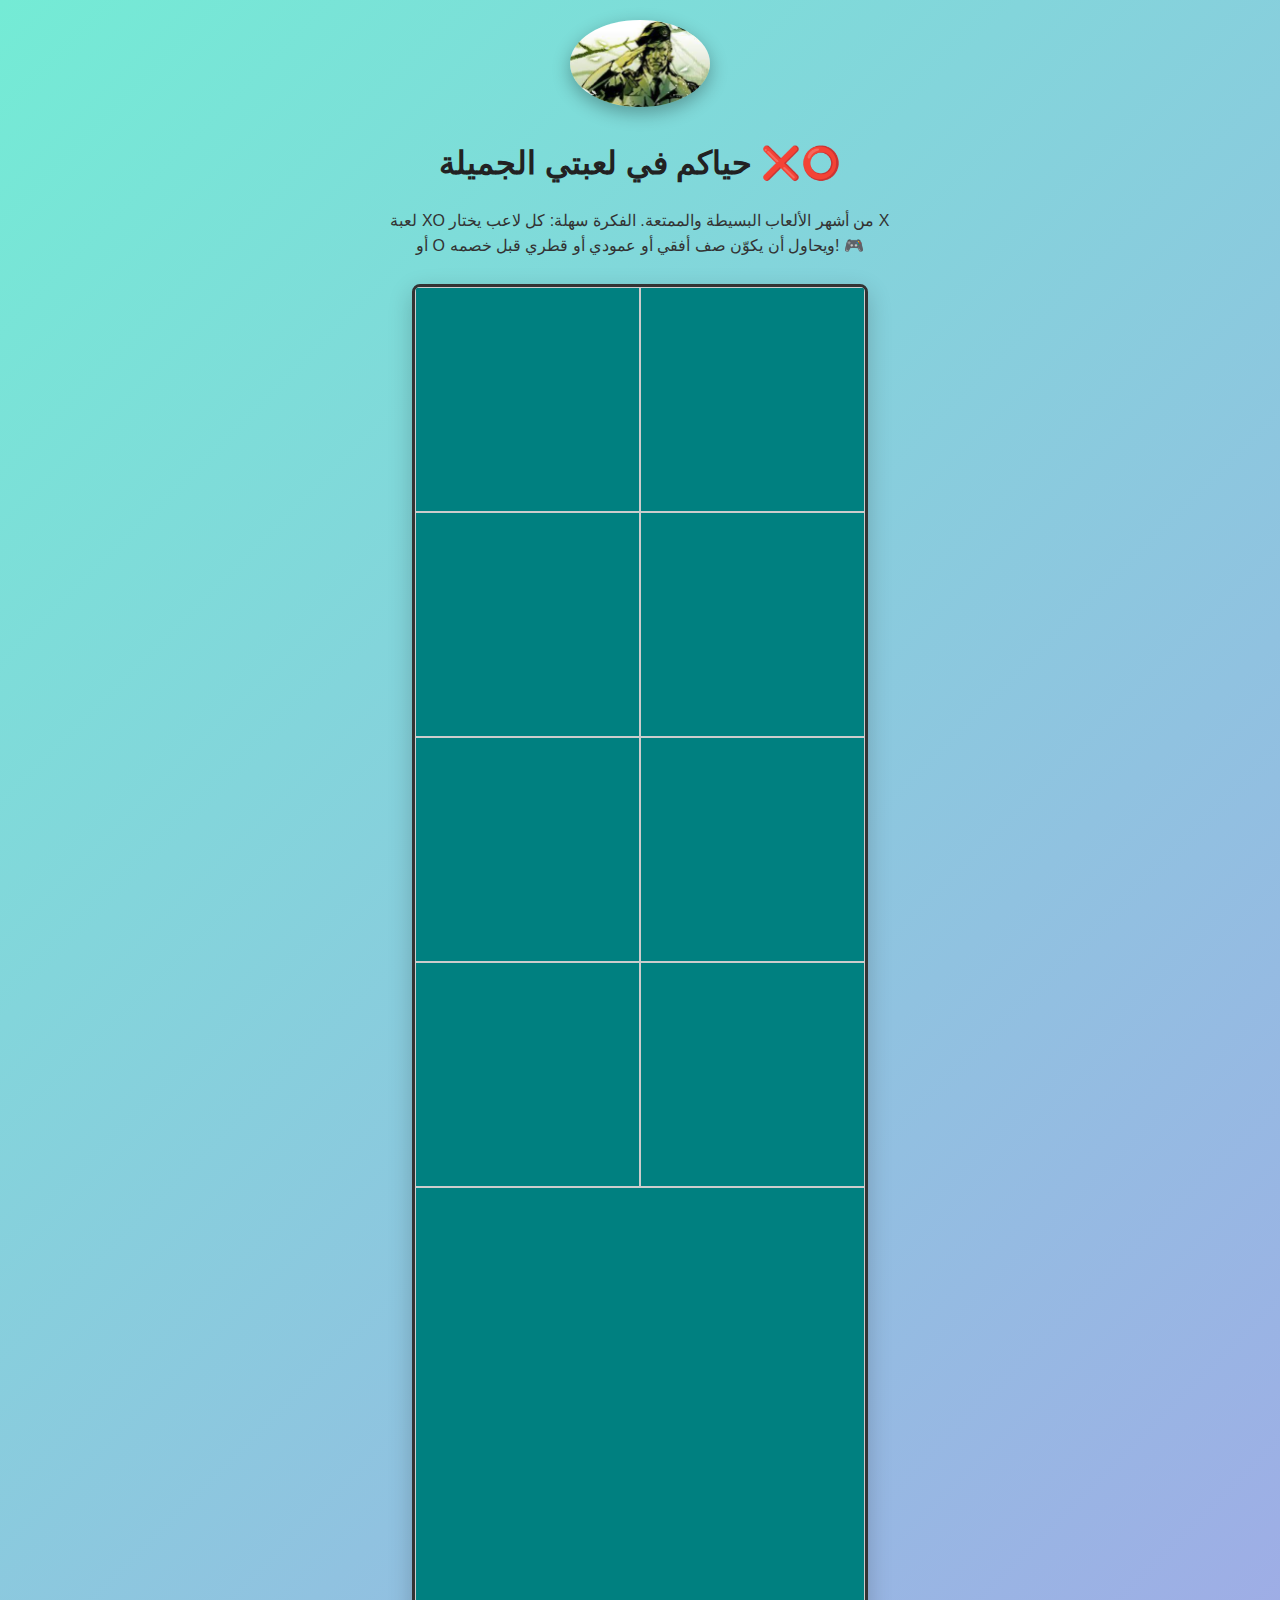
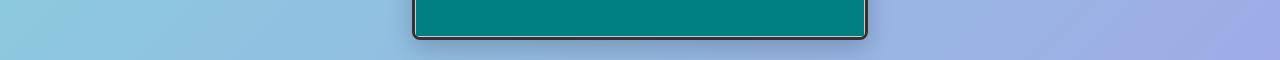
<file: index.html>
<!DOCTYPE html>
<html lang="en">
<head>
    <meta charset="UTF-8">
    <meta name="viewport" content="width=device-width, initial-scale=1.0">
    <title>Day 5 Classwork - XO Flexbox</title>
    <link rel="stylesheet" href="style.css">
</head>
<body>

    <img src="big boss.jpg" alt="Big Boss" class="intro-img">

    <h1>حياكم في لعبتي الجميلة ❌⭕</h1>
    <p class="intro-text">
        لعبة XO من أشهر الألعاب البسيطة والممتعة. الفكرة سهلة: كل لاعب يختار X أو O 
        ويحاول أن يكوّن صف أفقي أو عمودي أو قطري قبل خصمه! 🎮
    </p>

    <div class="container">
        <div class="box"></div>
        <div class="box"></div>
        <div class="box"></div>
        <div class="box"></div>
        <div class="box"></div>
        <div class="box"></div>
        <div class="box"></div>
        <div class="box"></div>
        <div class="box"></div>
    </div>

</body>
</html>
</file>
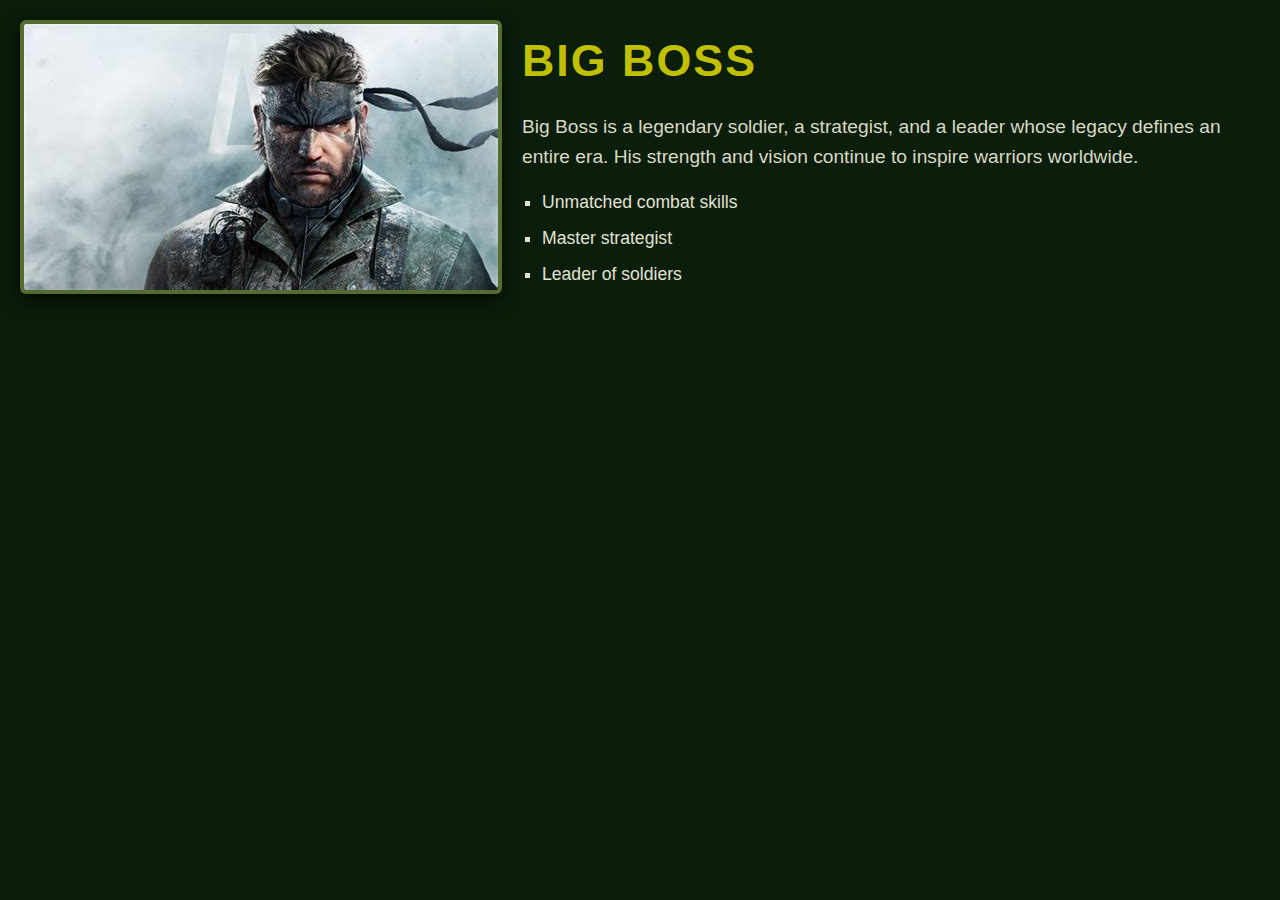
<file: ali/index.html>
<!DOCTYPE html>
<html lang="en">
<head>
  <meta charset="UTF-8">
  <meta name="viewport" content="width=device-width, initial-scale=1.0">
  <title>Big Boss</title>
  <link rel="stylesheet" href="style.css">
</head>
<body>
  <div class="container">
    <div class="image-section">
      <img src="BigBoss.jpg" alt="Big Boss">
    </div>
    <div class="text-section">
      <h1>Big Boss</h1>
      <p>
        Big Boss is a legendary soldier, a strategist, and a leader whose
        legacy defines an entire era. His strength and vision continue to
        inspire warriors worldwide.
      </p>
      <ul>
        <li>Unmatched combat skills</li>
        <li>Master strategist</li>
        <li>Leader of soldiers</li>
      </ul>
    </div>
  </div>
</body>
</html>
</file>
<file: style.css>
body {
    display: flex;
    flex-direction: column;
    align-items: center;
    justify-content: flex-start;
    min-height: 100vh;
    margin: 0;
    font-family: Arial, Helvetica, sans-serif;
    background: linear-gradient(135deg, #74ebd5, #9face6);
    color: #333;
    padding: 20px;
}

.intro-img {
    width: 140px;
    height: auto;
    border-radius: 50%;
    margin-bottom: 15px;
    box-shadow: 0 6px 18px rgba(0,0,0,0.3);
}

h1 {
    margin-bottom: 10px;
    font-size: 2rem;
    color: #222;
    text-align: center;
}

.intro-text {
    max-width: 500px;
    text-align: center;
    font-size: 1rem;
    margin-bottom: 25px;
    line-height: 1.6;
}

.container {
    width: 90vw;
    max-width: 450px;
    display: flex;
    flex-wrap: wrap;
    border: 3px solid #333;
    border-radius: 8px;
    background-color: rgba(255, 255, 255, 0.95);
    box-shadow: 0 8px 25px rgba(0,0,0,0.2);
    overflow: hidden;
}

.box {
    flex: 1 0 33%;       
    aspect-ratio: 1/1;   
    border: 1px solid #ccc;
    background-color: teal;
    transition: background-color 0.3s ease, transform 0.2s ease;
    cursor: pointer;
}

.box:hover {
    background-color: #008080;
    transform: scale(1.05);
}

@media (max-width: 500px) {
    .intro-img {
        width: 100px;
    }
    h1 {
        font-size: 1.5rem;
    }
    .intro-text {
        font-size: 0.9rem;
    }
}
</file>
<file: ali/style.css>
* {
    margin: 0;
    padding: 0;
    box-sizing: border-box;
  }
  
  body {
    font-family: "Impact", "Arial Black", sans-serif;
    background-color: #0b1d0b;
    color: #e2e2d0;
    line-height: 1.6;
    padding: 20px;
  }
  
  .container {
    display: flex;
    flex-wrap: wrap;
    align-items: center;
    justify-content: center;
    gap: 20px;
  }
  
  .image-section img {
    max-width: 100%;
    height: auto;
    border: 4px solid #556b2f;
    border-radius: 6px;
    box-shadow: 0 6px 18px rgba(0,0,0,0.7);
  }
  
  .text-section {
    flex: 1;
    min-width: 280px;
  }
  
  .text-section h1 {
    font-size: 2.8rem;
    margin-bottom: 15px;
    color: #c0c000;
    text-transform: uppercase;
    letter-spacing: 2px;
  }
  
  .text-section p {
    margin-bottom: 15px;
    font-size: 1.2rem;
    color: #d9d9c2;
  }
  
  .text-section ul {
    list-style-type: square;
    padding-left: 20px;
  }
  
  .text-section li {
    margin-bottom: 8px;
    font-size: 1.1rem;
  }
  
  @media (max-width: 768px) {
    .container {
      flex-direction: column;
      text-align: center;
    }
  
    .text-section h1 {
      font-size: 2.2rem;
    }
  }
</file>
